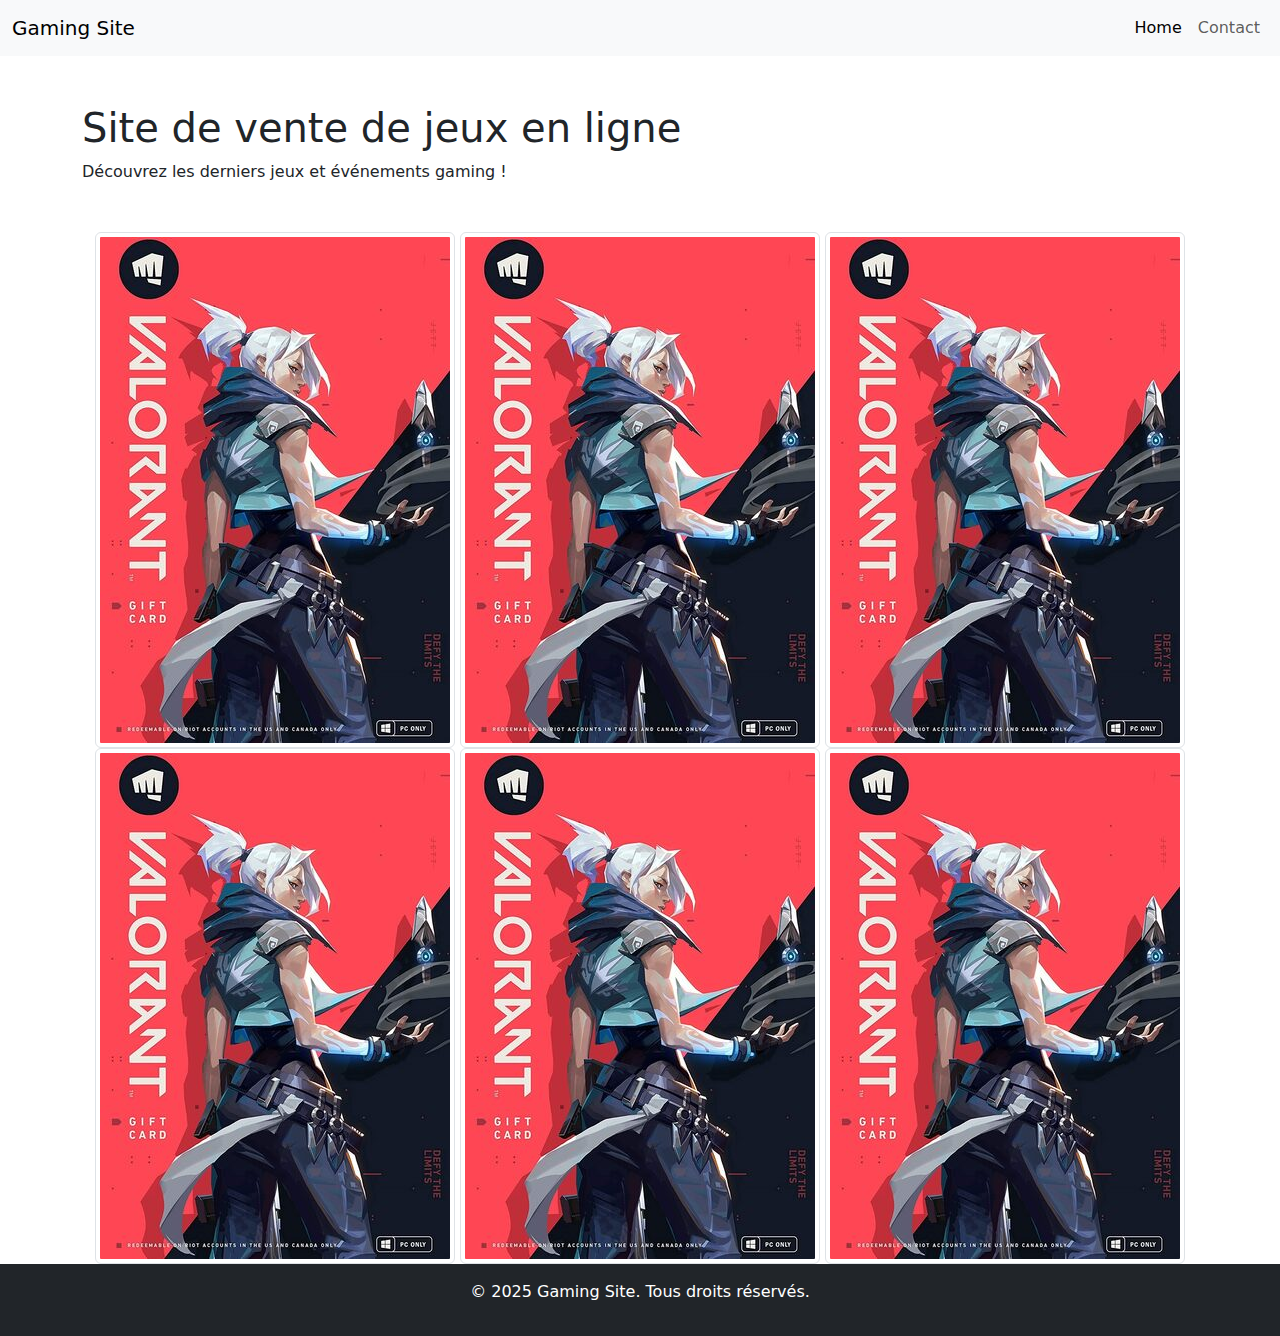
<file: index.html>
<!doctype html>
<html lang="fr">
<head>
    <meta charset="UTF-8">
    <meta name="viewport"
          content="width=device-width, user-scalable=no, initial-scale=1.0, maximum-scale=1.0, minimum-scale=1.0">
    <meta http-equiv="X-UA-Compatible" content="ie=edge">
    <link rel="stylesheet" href="assets/css/style.css">
    <link href="https://cdn.jsdelivr.net/npm/bootstrap@5.3.3/dist/css/bootstrap.min.css" rel="stylesheet" integrity="sha384-QWTKZyjpPEjISv5WaRU9OFeRpok6YctnYmDr5pNlyT2bRjXh0JMhjY6hW+ALEwIH" crossorigin="anonymous">
    <title>Gaming</title>
</head>
<body>
<header>
    <!-- MENU NAVIGATION-->
    <nav class="navbar navbar-expand-lg navbar-light bg-light">
        <div class="container-fluid">
            <a class="navbar-brand" href="#">Gaming Site</a>
            <button class="navbar-toggler" type="button" data-bs-toggle="collapse" data-bs-target="#navbarNav"
                    aria-controls="navbarNav" aria-expanded="false" aria-label="Toggle navigation">
                <span class="navbar-toggler-icon"></span>
            </button>
            <div class="collapse navbar-collapse" id="navbarNav">
                <ul class="navbar-nav ms-auto">
                    <li class="nav-item">
                        <a class="nav-link active" href="#">Home</a>
                    </li>
                    <li class="nav-item">
                        <a class="nav-link" href="#">Contact</a>
                    </li>
                </ul>
            </div>
        </div>
    </nav>
    <!-- FIN MENU NAVIGATION-->
</header>
<!-- Contenu principal du site -->
<main>
    <!-- Presentation principale-->
    <section class="container mt-5">
        <h1>Site de vente de jeux en ligne</h1>
        <p>Découvrez les derniers jeux et événements gaming !</p>

    </section>
    <!-- section jeux mis en avant-->
    <section class="container mt-5">
        <article class="grid text-center">
            <img class="img-thumbnail img-hover" src="assets/img/valoriant.jpeg" alt="">
            <img class="img-thumbnail img-hover" src="assets/img/valoriant.jpeg" alt="">
            <img class="img-thumbnail img-hover" src="assets/img/valoriant.jpeg" alt="">
            <img class="img-thumbnail img-hover" src="assets/img/valoriant.jpeg" alt="">
            <img class="img-thumbnail img-hover" src="assets/img/valoriant.jpeg" alt="">
            <img class="img-thumbnail img-hover" src="assets/img/valoriant.jpeg" alt="">
         <!-- Thumbnails prise ici https://www.eneba.com-->

        </article>
    </section>
</main>

<footer class="bg-dark text-white text-center py-3">
    <p>&copy; 2025 Gaming Site. Tous droits réservés.</p>
</footer>

<script src="https://cdn.jsdelivr.net/npm/bootstrap@5.3.3/dist/js/bootstrap.bundle.min.js" integrity="sha384-YvpcrYf0tY3lHB60NNkmXc5s9fDVZLESaAA55NDzOxhy9GkcIdslK1eN7N6jIeHz" crossorigin="anonymous"></script>
</body>
</html>
</file>
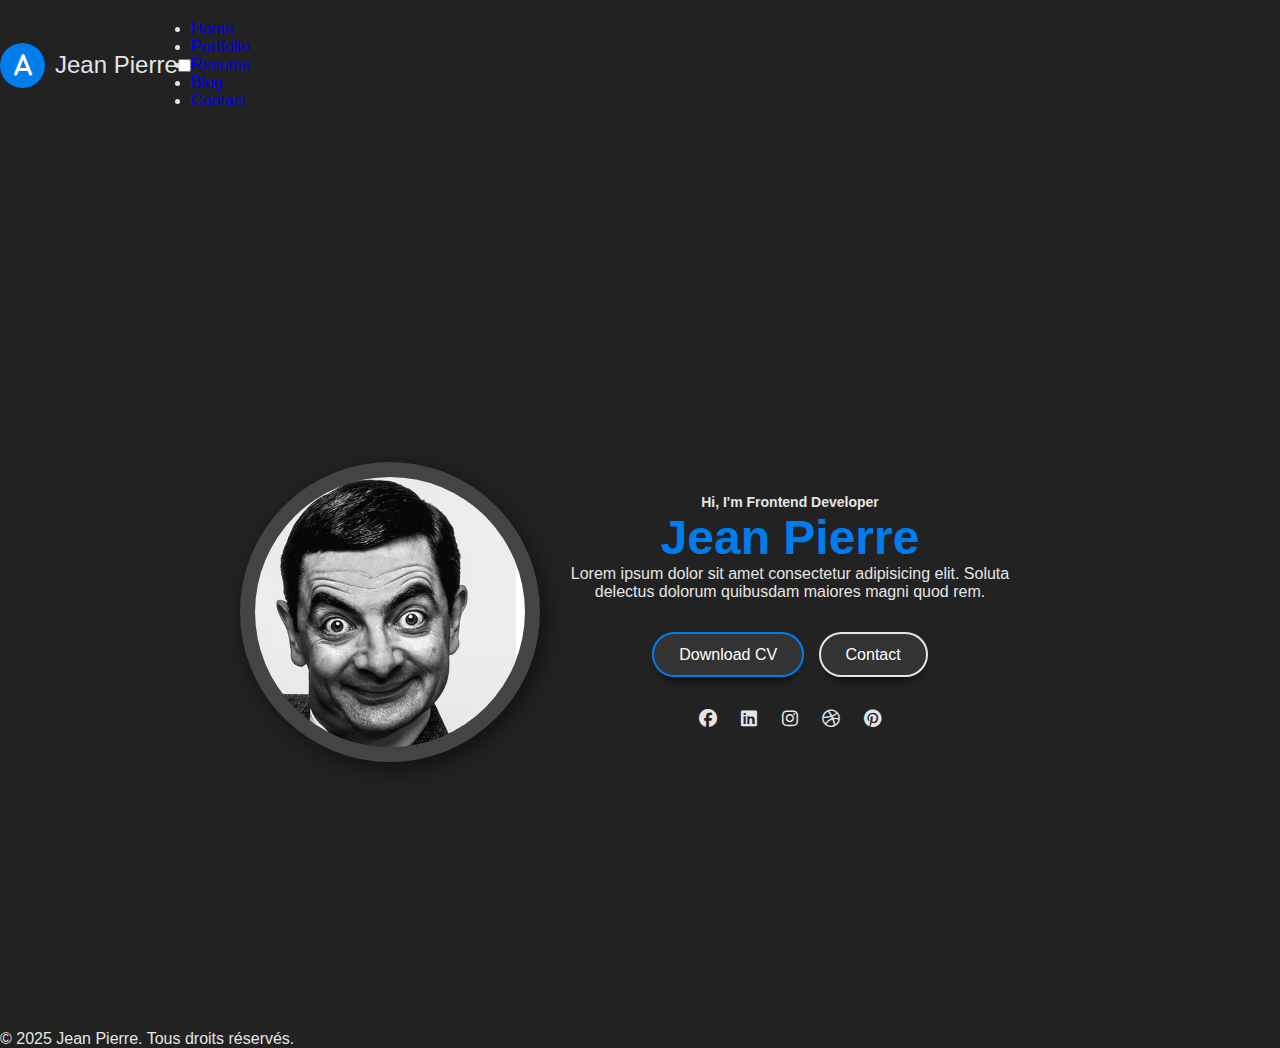
<file: TD/PORTFOLIO/index.html>
<!DOCTYPE html>
<html lang="fr">
<head>
    <meta charset="UTF-8">
    <meta name="viewport" content="width=device-width, initial-scale=1.0">
    <title>Portfolio - Jean Pierre</title>
    <link rel="stylesheet" href="style.css">
    <link rel="stylesheet" href="https://cdnjs.cloudflare.com/ajax/libs/font-awesome/6.2.1/css/all.min.css">
</head>
<body>
    <header>
        <nav>
            <div class="logo">
                <i class="fa-solid fa-a"></i>
                <span class="logo-text">Jean Pierre</span>
            </div>
            <input type="checkbox" id="menu-toggle">
            <label for="menu-toggle" class="togglebtn">
                <span></span>
                <span></span>
                <span></span>
            </label>
            <ul class="navlinks">
                <li><a href="#">Home</a></li>
                <li><a href="#">Portfolio</a></li>
                <li><a href="#">Resume</a></li>
                <li><a href="#">Blog</a></li>
                <li><a href="#">Contact</a></li>
            </ul>
        </nav>
    </header>
    <main>
        <section class="hero-header">
            <div class="container">
                <article class="hero-pic">
                    <img src="images/main_photo.jpg" alt="Photo de profil d'Jean Pierre">
                </article>
                <article class="hero-text">
                    <h5>Hi, I'm <span class="highlight">Frontend Developer</span></h5>
                    <h1>Jean Pierre</h1>
                    <p>Lorem ipsum dolor sit amet consectetur adipisicing elit. Soluta delectus dolorum quibusdam maiores magni quod rem.</p>
                    <div class="btn-group">
                        <a href="#" class="btn active">Download CV</a>
                        <a href="#" class="btn">Contact</a>
                    </div>
                    <div class="social">
                        <a href="#"><i class="fa-brands fa-facebook"></i></a>
                        <a href="#"><i class="fa-brands fa-linkedin"></i></a>
                        <a href="#"><i class="fa-brands fa-instagram"></i></a>
                        <a href="#"><i class="fa-brands fa-dribbble"></i></a>
                        <a href="#"><i class="fa-brands fa-pinterest"></i></a>
                    </div>
                </article>
            </div>
        </section>
    </main>
    <footer>
        <p>&copy; 2025 Jean Pierre. Tous droits réservés.</p>
    </footer>
</body>
</html>
</file>
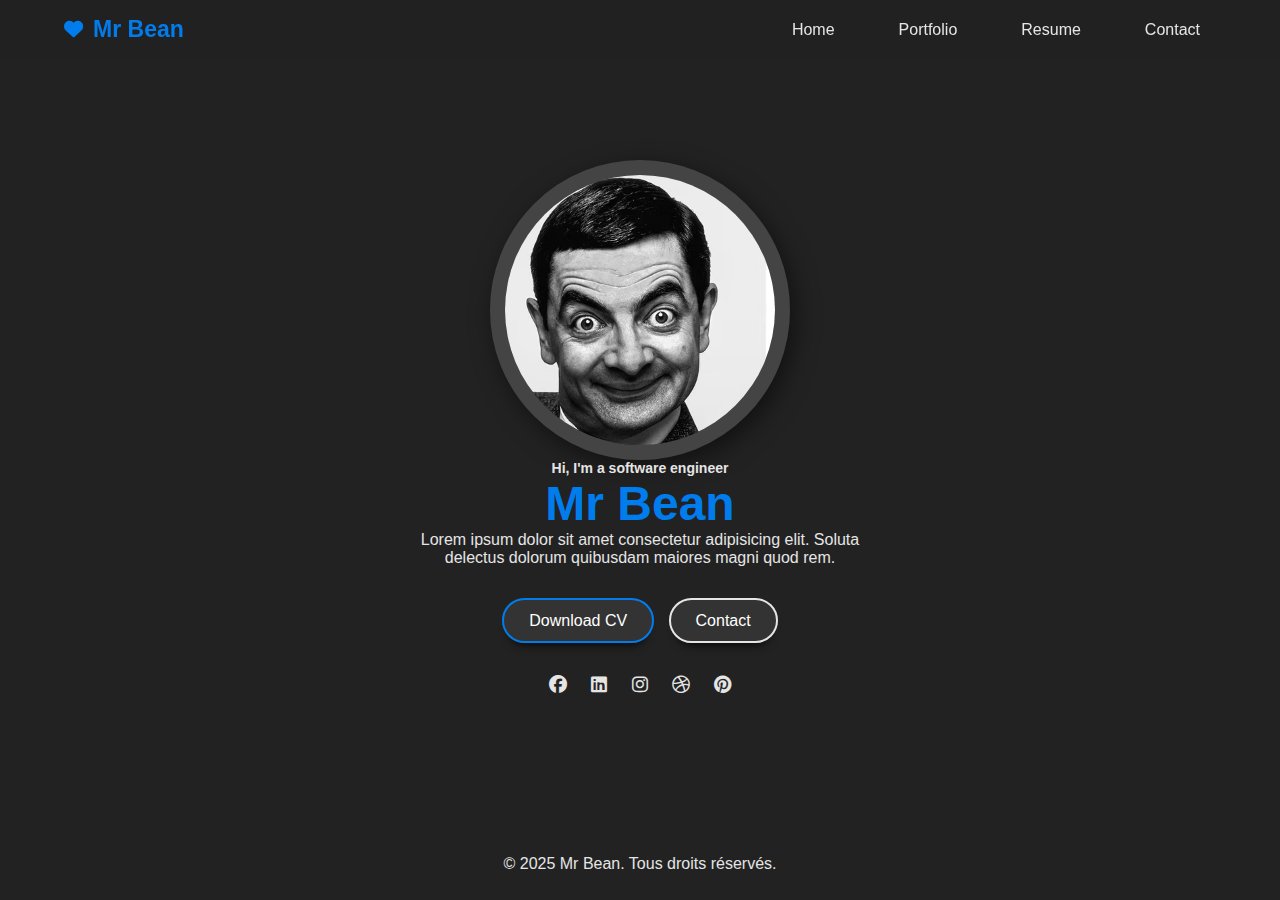
<file: TD/TD-01-PORTFOLIO-PURE-HTML5-CSS3/index.html>
<!DOCTYPE html>
<html lang="fr">
<head>
    <meta charset="UTF-8">
    <meta name="viewport" content="width=device-width, initial-scale=1.0">
    <title>Portfolio - Jean Pierre</title>
    <link rel="stylesheet" href="assets/css/style.css">
    <link rel="stylesheet" href="https://cdnjs.cloudflare.com/ajax/libs/font-awesome/6.2.1/css/all.min.css">
</head>
<body>
    <header>
        <nav>
            <div id="logo">
                <i class="fa-solid fa-heart"></i>
                <div class="logo-text">Mr Bean</div>
            </div>            
            <ul>
                <li><a href="#">Home</a></li>
                <li><a href="#">Portfolio</a></li>
                <li><a href="#">Resume</a></li>                
                <li><a href="#">Contact</a></li>
            </ul>
        </nav>
    </header>
    <main>
        <section class="hero-section">
            <figure class="hero-pic">
                <img src="assets/img/main_photo.jpg" alt="Photo de profil d'Jean Pierre">
            </figure>
            <article class="hero-text">
                <h1>Hi, I'm a software engineer</h1>
                <h2>Mr Bean</h2>
                <p>Lorem ipsum dolor sit amet consectetur adipisicing elit. Soluta delectus dolorum quibusdam maiores magni quod
                    rem.</p>
                <div class="btn-group">
                    <a href="#" class="btn active">Download CV</a>
                    <a href="#" class="btn">Contact</a>
                </div>
                <div class="social">
                    <a href="#"><i class="fa-brands fa-facebook"></i></a>
                    <a href="#"><i class="fa-brands fa-linkedin"></i></a>
                    <a href="#"><i class="fa-brands fa-instagram"></i></a>
                    <a href="#"><i class="fa-brands fa-dribbble"></i></a>
                    <a href="#"><i class="fa-brands fa-pinterest"></i></a>
                </div>
            </article>
        </section>
    </main>
    <footer>
        <p>&copy; 2025 Mr Bean. Tous droits réservés.</p>
    </footer>
</body>
</html>
</file>
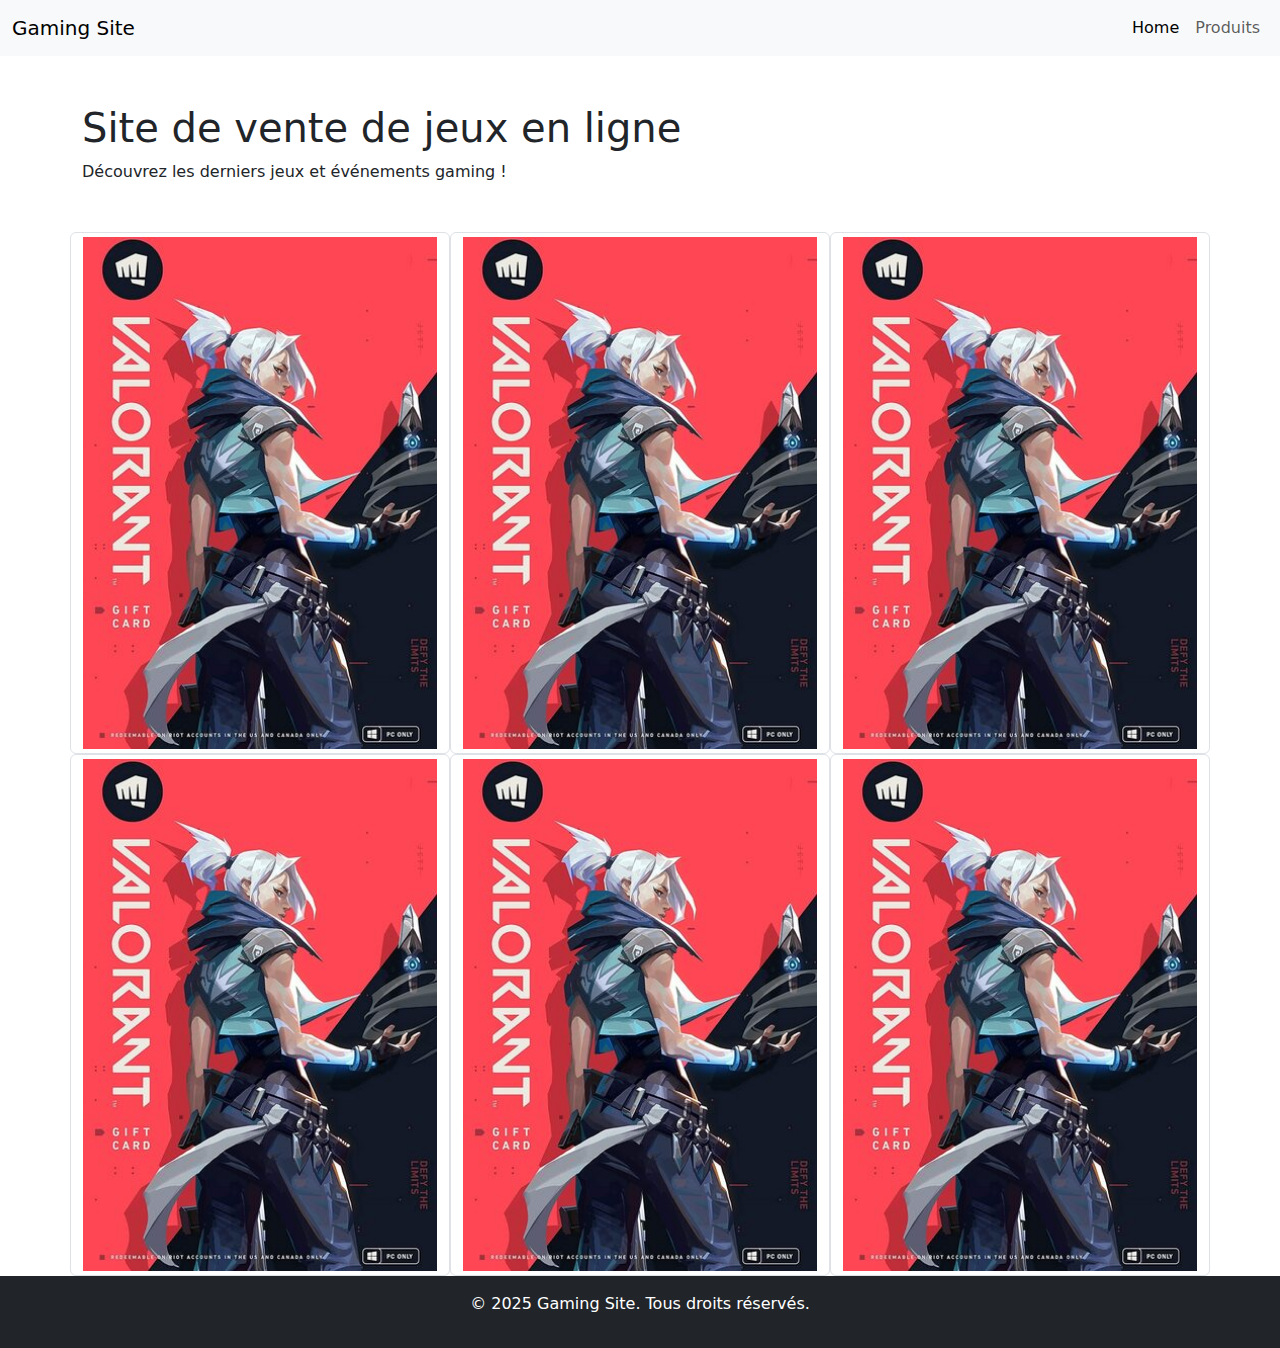
<file: TD/TD-02-SITE-GAMING-BOOTSTRAP/index.html>
<!doctype html>
<html lang="fr">
<head>
    <meta charset="UTF-8">
    <meta name="viewport" content="width=device-width, user-scalable=no, initial-scale=1.0, maximum-scale=1.0, minimum-scale=1.0">
    <meta http-equiv="X-UA-Compatible" content="ie=edge">
    <link href="https://cdn.jsdelivr.net/npm/bootstrap@5.3.3/dist/css/bootstrap.min.css" rel="stylesheet" integrity="sha384-QWTKZyjpPEjISv5WaRU9OFeRpok6YctnYmDr5pNlyT2bRjXh0JMhjY6hW+ALEwIH" crossorigin="anonymous">
    <link rel="stylesheet" href="assets/css/style.css">
    <title>Gaming</title>
</head>
<body>
<header>
    <!-- MENU NAVIGATION-->
    <nav class="navbar navbar-expand-lg navbar-light bg-light">
        <div class="container-fluid">
            <a class="navbar-brand" href="#">Gaming Site</a>
            <button class="navbar-toggler" type="button" data-bs-toggle="collapse" data-bs-target="#navbarNav"
                    aria-controls="navbarNav" aria-expanded="false" aria-label="Toggle navigation">
                <span class="navbar-toggler-icon"></span>
            </button>
            <div class="collapse navbar-collapse" id="navbarNav">
                <ul class="navbar-nav ms-auto">
                    <li class="nav-item">
                        <a class="nav-link active" href="index.html">Home</a>
                    </li>
                    <li class="nav-item">
                        <a class="nav-link" href="produits.html">Produits</a>
                    </li>
                </ul>
            </div>
        </div>
    </nav>
    <!-- FIN MENU NAVIGATION-->
</header>
<!-- Contenu principal du site -->
<main>
    <!-- Presentation principale-->
    <section class="container mt-5">
        <h1>Site de vente de jeux en ligne</h1>
        <p>Découvrez les derniers jeux et événements gaming !</p>

    </section>
    <!-- section jeux mis en avant-->
    <section class="container mt-5">
        <article class="row">
            <img class="col-6 col-sm img-thumbnail img-hover" src="assets/img/valoriant.jpeg" alt="">
            <img class="col-5 col-sm img-thumbnail img-hover" src="assets/img/valoriant.jpeg" alt="">
            <img class="col-5 col-sm img-thumbnail img-hover" src="assets/img/valoriant.jpeg" alt="">
            <img class="col-5 col-sm img-thumbnail img-hover" src="assets/img/valoriant.jpeg" alt="">
            <img class="col-5 col-sm img-thumbnail img-hover" src="assets/img/valoriant.jpeg" alt="">
            <img class="col-5 col-sm img-thumbnail img-hover" src="assets/img/valoriant.jpeg" alt="">
         <!-- Thumbnails prise ici https://www.eneba.com-->

        </article>
    </section>
</main>

<footer class="bg-dark text-white text-center py-3">
    <p>&copy; 2025 Gaming Site. Tous droits réservés.</p>
</footer>

<script src="https://cdn.jsdelivr.net/npm/bootstrap@5.3.3/dist/js/bootstrap.bundle.min.js" integrity="sha384-YvpcrYf0tY3lHB60NNkmXc5s9fDVZLESaAA55NDzOxhy9GkcIdslK1eN7N6jIeHz" crossorigin="anonymous"></script>
</body>
</html>
</file>
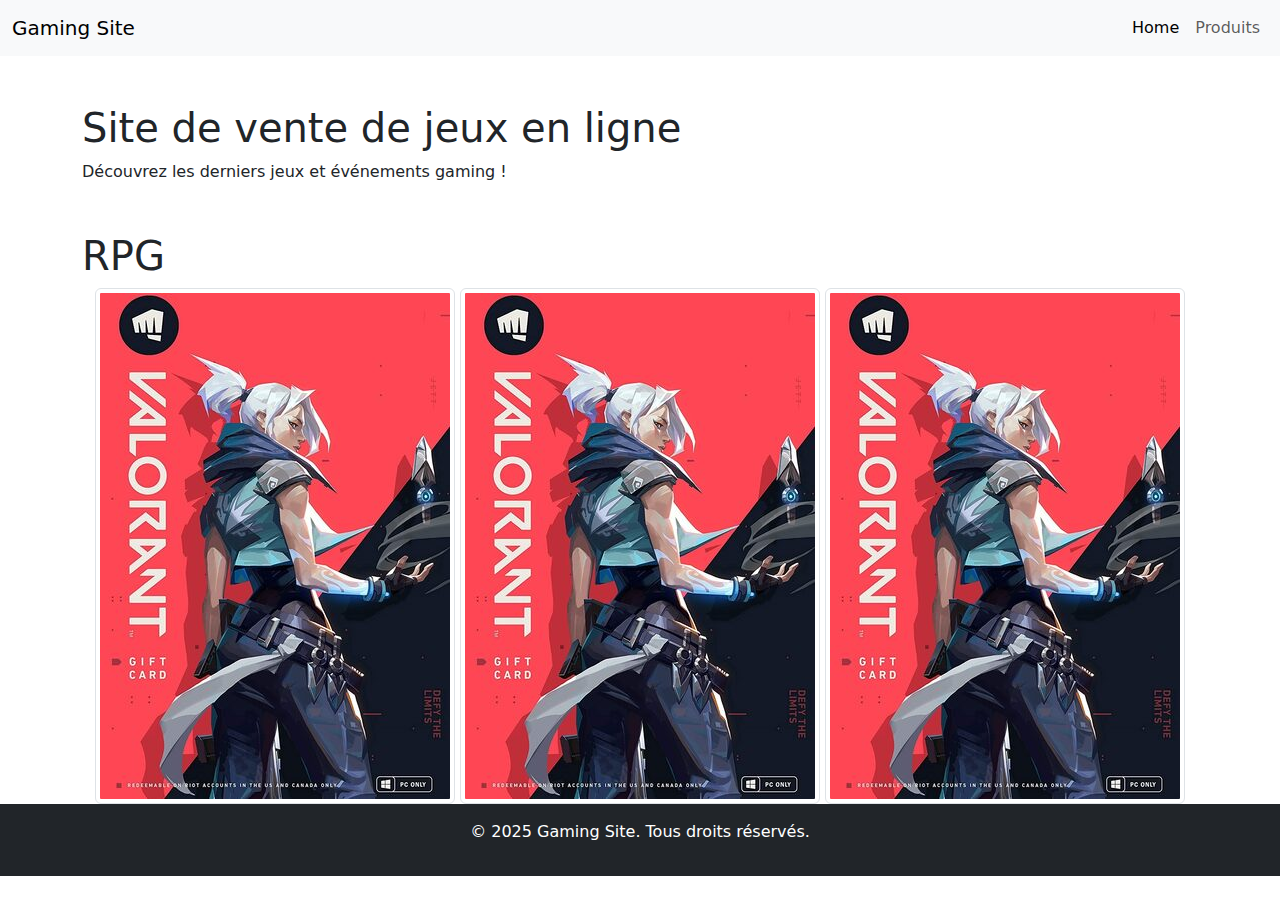
<file: TD/TD-02-SITE-GAMING-BOOTSTRAP/produits.html>
<!doctype html>
<html lang="fr">
<head>
    <meta charset="UTF-8">
    <meta name="viewport"
          content="width=device-width, user-scalable=no, initial-scale=1.0, maximum-scale=1.0, minimum-scale=1.0">
    <meta http-equiv="X-UA-Compatible" content="ie=edge">
    <link rel="stylesheet" href="assets/css/style.css">
    <link href="https://cdn.jsdelivr.net/npm/bootstrap@5.3.3/dist/css/bootstrap.min.css" rel="stylesheet" integrity="sha384-QWTKZyjpPEjISv5WaRU9OFeRpok6YctnYmDr5pNlyT2bRjXh0JMhjY6hW+ALEwIH" crossorigin="anonymous">
    <title>Gaming</title>
</head>
<body>
<header>
    <!-- MENU NAVIGATION-->
    <nav class="navbar navbar-expand-lg navbar-light bg-light">
        <div class="container-fluid">
            <a class="navbar-brand" href="#">Gaming Site</a>
            <button class="navbar-toggler" type="button" data-bs-toggle="collapse" data-bs-target="#navbarNav"
                    aria-controls="navbarNav" aria-expanded="false" aria-label="Toggle navigation">
                <span class="navbar-toggler-icon"></span>
            </button>
            <div class="collapse navbar-collapse" id="navbarNav">
                <ul class="navbar-nav ms-auto">
                    <li class="nav-item">
                        <a class="nav-link active" href="index.html">Home</a>
                    </li>
                    <li class="nav-item">
                        <a class="nav-link" href="produits.html">Produits</a>
                    </li>
                </ul>
            </div>
        </div>
    </nav>
    <!-- FIN MENU NAVIGATION-->
</header>
<!-- Contenu principal du site -->
<main>
    <!-- Presentation principale-->
    <section class="container mt-5">
        <h1>Site de vente de jeux en ligne</h1>
        <p>Découvrez les derniers jeux et événements gaming !</p>

    </section>
    <!-- section jeux mis en avant-->
    <section class="container mt-5">
        <h1>RPG</h1>
        <article class="grid text-center">
            <img class="img-thumbnail img-hover" src="assets/img/valoriant.jpeg" alt="">
            <img class="img-thumbnail img-hover" src="assets/img/valoriant.jpeg" alt="">
            <img class="img-thumbnail img-hover" src="assets/img/valoriant.jpeg" alt="">

            <!-- Thumbnails prise ici https://www.eneba.com-->

        </article>
    </section>
</main>

<footer class="bg-dark text-white text-center py-3">
    <p>&copy; 2025 Gaming Site. Tous droits réservés.</p>
</footer>

<script src="https://cdn.jsdelivr.net/npm/bootstrap@5.3.3/dist/js/bootstrap.bundle.min.js" integrity="sha384-YvpcrYf0tY3lHB60NNkmXc5s9fDVZLESaAA55NDzOxhy9GkcIdslK1eN7N6jIeHz" crossorigin="anonymous"></script>
</body>
</html>
</file>
<file: assets/css/style.css>
/* Effet hover : agrandir l'image légèrement */
.img-hover:hover {
    transform: scale(1.1);
    transition: transform 0.3s ease;
}
</file>
<file: TD/PORTFOLIO/style.css>
* {
    box-sizing: border-box;
    padding: 0;
    margin: 0;
    font-family: Poppins, sans-serif;
    text-decoration: none;
}

body {
    overflow-x: hidden;
    background: #222;
    color: #e5e5e5;
}

.wrapper {
    width: 1280px;
    max-width: 95%;
    margin: 0 auto;
    padding: 0 20px;
}

header {
    display: flex;
    justify-content: space-between;
    align-items: center;
    padding: 20px 0;
}

.logo {
    display: flex;
    align-items: center;
}

.logo i {
    height: 45px;
    width: 45px;
    background-color: #007ced;
    border-radius: 50%;
    color: #fff;
    font-size: 1.5rem;
    display: flex;
    justify-content: center;
    align-items: center;
    margin-right: 10px;
}

.logo-text {
    font-size: 24px;
    font-weight: 500;
}

.nav-toggle {
    display: none;
}

.nav-toggle-label {
    display: none;
    flex-direction: column;
    cursor: pointer;
    width: 35px;
}

.nav-toggle-label span {
    display: block;
    background-color: #007ced;
    height: 3px;
    width: 100%;
    margin: 5px 0;
}

nav {
    display: flex;
    align-items: center;
}

.nav-links {
    list-style: none;
    display: flex;
}

.nav-links li {
    margin-right: 2rem;
}

.nav-links a {
    color: #e5e5e5;
}

/* Section principale */
.hero-header {
    display: flex;
    justify-content: center;
    align-items: center;
    text-align: center;
    min-height: 100vh;
    flex-direction: column;
}

.container {
    display: flex;
    justify-content: space-around;
    align-items: center;
    flex-wrap: wrap;
    padding-top: 4rem;
}

.hero-pic {
    width: 300px;
    height: 300px;
    border-radius: 50%;
    overflow: hidden;
    border: 15px solid #444;
    box-shadow: 5px 7px 25px rgba(0, 0, 0, 0.5);
}

.hero-pic img {
    width: 100%;
    height: 100%;
    object-fit: cover;
    transition: 0.5s;
}

.hero-pic img:hover {
    transform: scale(1.1);
}

.hero-text {
    max-width: 500px;
    display: flex;
    flex-direction: column;
    align-items: center;
    text-align: center;
}

.hero-text h5 {
    font-size: 14px;
}

.hero-text h1 {
    color: #007ced;
    font-size: 3rem;
}

.btn-group {
    margin: 45px 0;
}

.btn {
    border: 2px solid #e5e5e5;
    color: #fff;
    background-color: #333;
    padding: 12px 25px;
    margin: 5px;
    border-radius: 30px;
    box-shadow: 0 10px 10px -8px rgba(0, 0, 0, 0.78);
}

.btn.active {
    border-color: #007ced;
}

.social a {
    margin: 0 10px;
    color: #e5e5e5;
    font-size: 18px;
    transition: 0.5s;
}

.social a:hover {
    color: #007ced;
    transform: rotate(360deg);
}

/* Responsive */
@media (max-width: 930px) {
    .nav-toggle-label {
        display: flex;
    }

    .nav-links {
        position: absolute;
        top: 70px;
        right: -100%;
        background: #222;
        width: 60%;
        height: 100vh;
        flex-direction: column;
        align-items: center;
        justify-content: center;
        transition: right 0.5s;
        display: flex;
    }

    .nav-links li {
        margin: 15px 0;
    }

    .nav-toggle:checked + .nav-links {
        right: 0;
    }
}

@media (max-width: 768px) {
    .container {
        flex-direction: column;
        text-align: center;
    }

    .hero-text {
        padding: 40px 0;
    }
}
</file>
<file: TD/TD-01-PORTFOLIO-PURE-HTML5-CSS3/assets/css/style.css>
* {
    box-sizing: border-box;
    padding: 0;
    margin: 0;
    font-family: Poppins, sans-serif;
    text-decoration: none;
}

body {
    overflow-x: hidden;
    background: #222;
    color: #e5e5e5;
}

body {
    
    background: #222;
    color: #e5e5e5;
}

header {
    position: fixed;
    width: 100%;    
    background: rgba(34, 34, 34, 0.95);
    
}

nav {
    display: flex;
    justify-content: space-between;
    align-items: center;
    padding: 1rem 5%;
    max-width: 1400px;
    margin: 0 auto;
}

#logo {
    display: flex;
    align-items: center;
    gap: 10px;
}

.logo-text {
    font-size: 1.8vw;
    font-weight: bold;
    color: #007ced;
}

#logo i {
    font-size: 1.5vw;
    color: #007ced;
    transition: transform 0.3s ease;
    list-style: none;
}

#logo:hover i {
    transform: scale(1.2);
}

nav ul {
    display: flex;
    gap: 2rem;
    align-items: center;
}

nav ul li a {
    color: #e5e5e5;
    font-weight: 500;
    padding: 0.5rem 1rem;
    border-radius: 20px;
    transition: all 0.3s ease;
    position: relative;
}
/*Underline effect*/
nav ul li a::after {
    content: '';
    position: absolute;
    bottom: -5px;
    left: 50%;
    transform: translateX(-50%);
    width: 0;
    height: 2px;
    background: #007ced;
    transition: width 0.3s ease;
}
/*Underline effect*/
nav ul li a:hover::after {
    width: 70%;
}
/*Underline effect*/
nav ul li a:hover {
    color: #007ced;
}
nav ul li{
    list-style: none;
}

/* Section principale */
.hero-section {
    display: flex;
    justify-content: center;
    align-items: center;
    text-align: center;
    min-height: 95vh;
    flex-direction: column;
}

.hero-pic {
    width: 300px;
    height: 300px;
    border-radius: 50%;
    overflow: hidden;
    border: 15px solid #444;
    box-shadow: 5px 7px 25px rgba(0, 0, 0, 0.5);
}

.hero-pic img {
    width: 100%;
    height: 100%;
    object-fit: cover;
    transition: 0.5s;
}

.hero-pic img:hover {
    transform: scale(1.1);
}

.hero-text {
    max-width: 500px;
    display: flex;
    flex-direction: column;
    align-items: center;
    text-align: center;
}

h1 {
    font-size: 14px;
}

h2 {
    color: #007ced;
    font-size: 3rem;
}

.btn-group {
    margin: 45px 0;
}

.btn {
    border: 2px solid #e5e5e5;
    color: #fff;
    background-color: #333;
    padding: 12px 25px;
    margin: 5px;
    border-radius: 30px;
    box-shadow: 0 10px 10px -8px rgba(0, 0, 0, 0.78);
}

.btn.active {
    border-color: #007ced;
}

.social a {
    margin: 0 10px;
    color: #e5e5e5;
    font-size: 18px;
    transition: 0.5s;
}

.social a:hover {
    color: #007ced;
    
}
footer{
    display: flex;
    justify-content: center;
}

/* Responsive */
@media (max-width: 768px) {
    nav {
        padding: 1rem 20px;
        display: flex;
        flex-direction: column;
        font-size: 2.5vw;
    }


    nav ul {
        gap: 1rem;
        display: flex;
        flex-direction: column;
    }
    li{
        list-style: none;
    }
    .logo-text{
        font-size: 4vw;
    }
}
</file>
<file: TD/TD-02-SITE-GAMING-BOOTSTRAP/assets/css/style.css>
/* Effet hover : agrandir l'image légèrement */
.img-hover:hover {
    transform: scale(1.1);
    transition: transform 0.3s ease;
}
</file>
